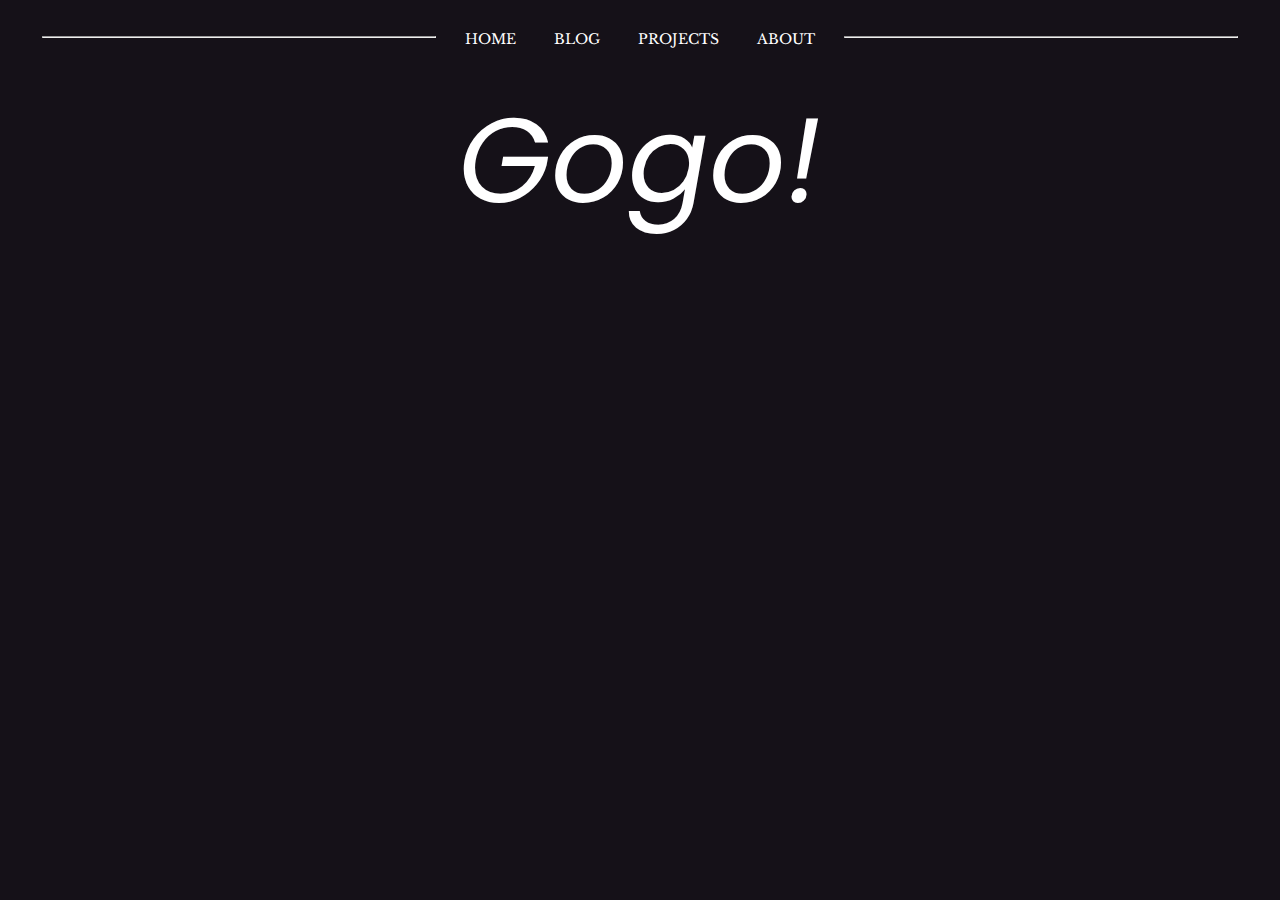
<file: index.html>
<!DOCTYPE html>
<html lang="en">
  <head>
    <meta charset="UTF-8">
    <meta name="viewport" content="width=device-width, initial-scale=1.0">
    <meta http-equiv="X-UA-Compatible" content="ie=edge">
    <title>Gogo</title>
    <link rel="stylesheet" href="style.css">
    <link rel="preconnect" href="https://fonts.googleapis.com">
    <link rel="preconnect" href="https://fonts.gstatic.com" crossorigin>
    <!-- libre baskerville: 400, 400 ital, 700 -->
    <link href="https://fonts.googleapis.com/css2?family=Libre+Baskerville:ital,wght@0,400;0,700;1,400&display=swap" rel="stylesheet">
    <!-- poppins: 100, 400, 400 ital, 700 -->
    <link href="https://fonts.googleapis.com/css2?family=Poppins:ital,wght@0,100;0,400;0,700;1,400&display=swap" rel="stylesheet">
  </head>
  <body>
    <header>
        <hr class="header-rule">
        <ul id="header-list">
          <li class="header-button selected"><a href="index.html">HOME</a></li>
          <li class="header-button"><a href="blog-template.html">BLOG</a></li>
          <li class="header-button"><a href="projects.html">PROJECTS</a></li>
          <li class="header-button">ABOUT</li>
        </ul>
        <hr class="header-rule">
    </header>
    <div id="title"><i>Gogo!</i></div>
	<script src="index.js"></script>
  </body>
</html>
</file>
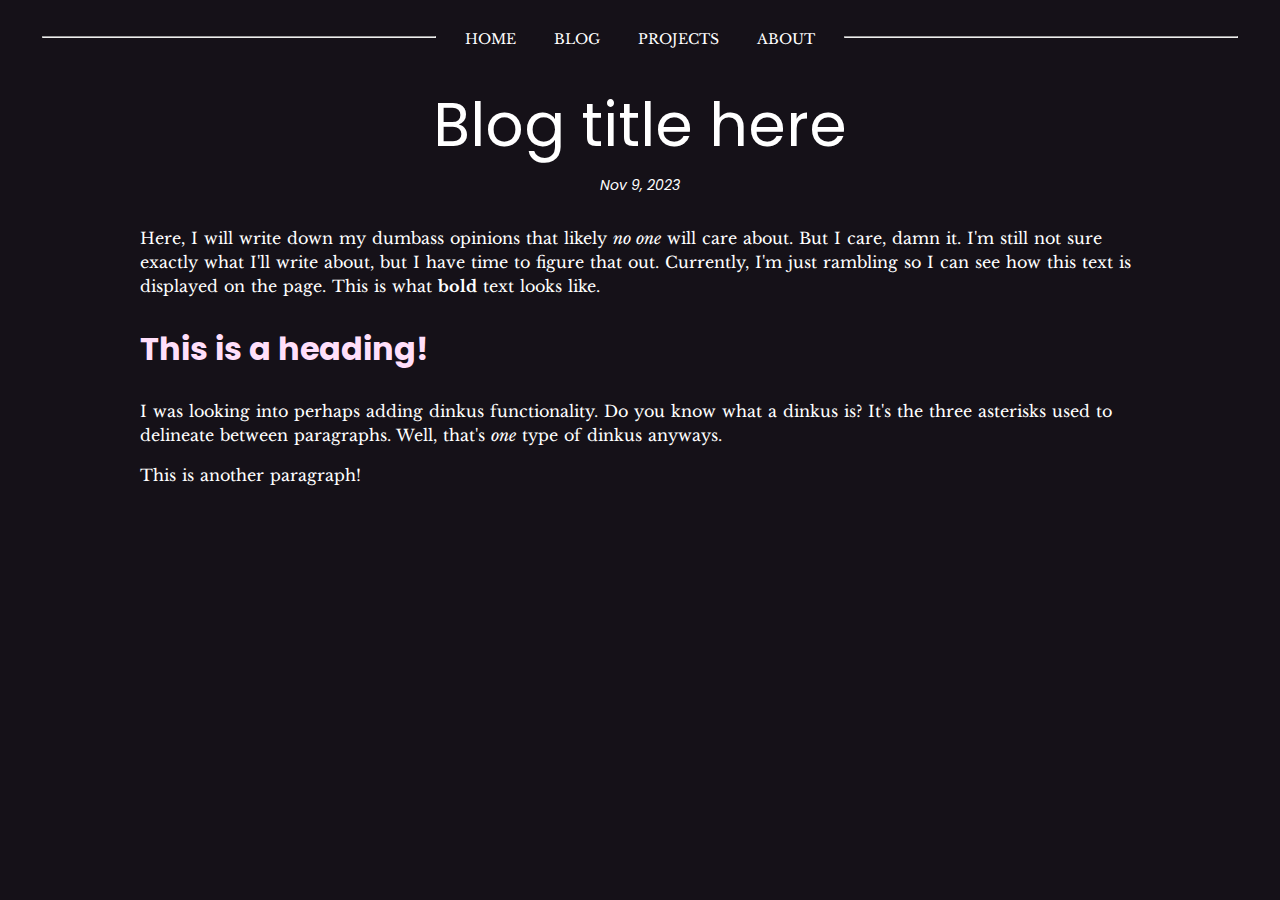
<file: blog-template.html>
<!DOCTYPE html>
<html lang="en">
<head>
    <meta charset="UTF-8">
    <meta http-equiv="X-UA-Compatible" content="IE=edge">
    <meta name="viewport" content="width=device-width, initial-scale=1.0">
    <title>Document</title>
    <link rel="stylesheet" href="style.css">
    <link rel="preconnect" href="https://fonts.googleapis.com">
    <link rel="preconnect" href="https://fonts.gstatic.com" crossorigin>
    <!-- libre baskerville: 400, 400 ital, 700 -->
    <link href="https://fonts.googleapis.com/css2?family=Libre+Baskerville:ital,wght@0,400;0,700;1,400&display=swap" rel="stylesheet">
    <!-- poppins: 400, 400 ital, 700 -->
    <link href="https://fonts.googleapis.com/css2?family=Poppins:ital,wght@0,400;0,700;1,400&display=swap" rel="stylesheet">
</head>
<body>
    <header>
        <hr class="header-rule">
        <ul id="header-list">
          <li class="header-button"><a href="index.html">HOME</a></li>
          <li class="header-button selected"><a href="blog-template.html">BLOG</a></li>
          <li class="header-button"><a href="projects.html">PROJECTS</a></li>
          <li class="header-button">ABOUT</li>
        </ul>
        <hr class="header-rule">
    </header>
    <!-- CONTENT BEGINS HERE -->
    <div class="blog-main">
        <h1>Blog title here</h1>
        <div class="blog-date">Nov 9, 2023</div>
        <p>
            Here, I will write down my dumbass opinions that likely <i>no one</i> will care about. But I care, damn it. I'm still not sure exactly what I'll write about, but I have time to figure that out. Currently, I'm just rambling so I can see how this text is displayed on the page. This is what <b>bold</b> text looks like.
        </p>
        <h2 style="color: var(--col3);">This is a heading!</h2>
        <p>
            I was looking into perhaps adding dinkus functionality. Do you know what a dinkus is? It's the three asterisks used to delineate between paragraphs. Well, that's <i>one</i> type of dinkus anyways.
        </p>
        <p>
            This is another paragraph!
        </p>
    </div>
</body>
</html>
</file>
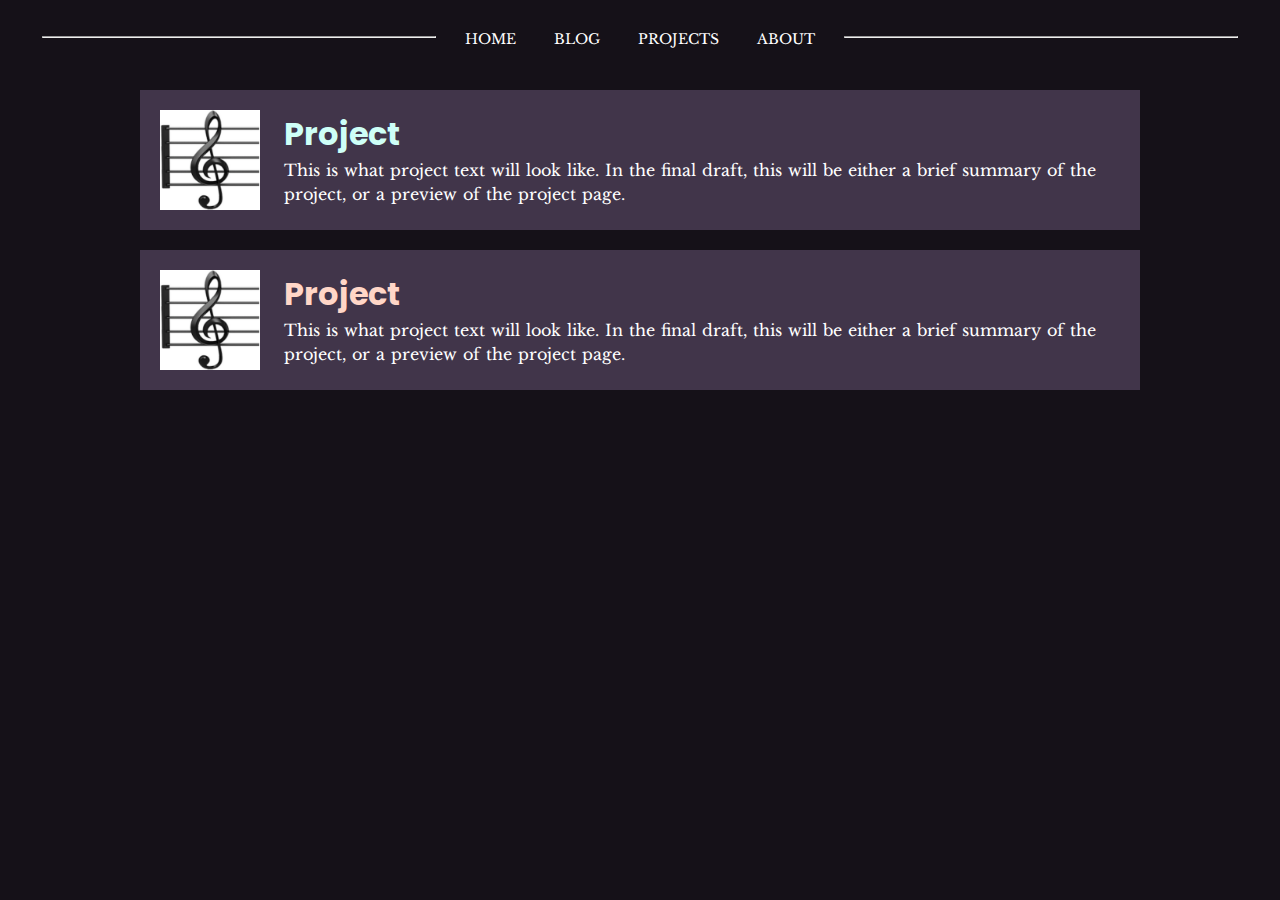
<file: projects.html>
<!DOCTYPE html>
<html lang="en" dir="ltr">
  <head>
    <meta charset="utf-8">
    <title></title>
    <link rel="stylesheet" href="style.css">
    <link rel="preconnect" href="https://fonts.googleapis.com">
    <link rel="preconnect" href="https://fonts.gstatic.com" crossorigin>
    <!-- libre baskerville: 400, 400 ital, 700 -->
    <link href="https://fonts.googleapis.com/css2?family=Libre+Baskerville:ital,wght@0,400;0,700;1,400&display=swap" rel="stylesheet">
    <!-- poppins: 100, 400, 400 ital, 700 -->
    <link href="https://fonts.googleapis.com/css2?family=Poppins:ital,wght@0,100;0,400;0,700;1,400&display=swap" rel="stylesheet">
  </head>
  <body>
    <header>
        <hr class="header-rule">
        <ul id="header-list">
            <li class="header-button"><a href="index.html">HOME</a></li>
            <li class="header-button"><a href="blog-template.html">BLOG</a></li>
            <li class="header-button selected"><a href="projects.html">PROJECTS</a></li>
            <li class="header-button">ABOUT</li>
        </ul>
        <hr class="header-rule">
    </header>
    <!-- CONTENT BEGINS HERE -->
    <div class="projects-main">
      <div class="project">
        <img src="assets/test-icon.png" alt="None">
        <div class="project-text">
          <h1 style="color: var(--col1);">Project</h1>
          <p>This is what project text will look like. In the final draft, this will be either a brief summary of the project, or a preview of the project page.</p>
        </div>
      </div>
      <div class="project">
        <img src="assets/test-icon.png" alt="None">
        <div class="project-text">
          <h1 style="color: var(--col2);">Project</h1>
          <p>This is what project text will look like. In the final draft, this will be either a brief summary of the project, or a preview of the project page.</p>
        </div>
      </div>
    </div>
  </body>
</html>
</file>
<file: style.css>
/* #region Boilerplate */

:root {
    --col1: #cefff7;
    --col2: #ffd6c7;
    --col3: #ffdffa;
    --bg: #151118;
    --active: #d9d0d8;
}

body {
    background-color: var(--bg);
}

* {
    color: white;
}

header {
    padding: 20px 0px;
    text-align: center;
}

.header-button {
    font-family: 'Libre Baskerville', serif;
    font-size: 14px;
    display: inline-block;
    padding: 0px 17px;
    position: relative;
    top: -2px;
}

#header-list {
    margin: auto;
    width: 400px;
    padding: 0;
    display: inline-block;
}

.header-rule {
    width: calc(50% - 240px);
    display: inline-block;
}

a {
    text-decoration: none;
}

.header-button > a:hover {
    color: var(--active);
}

.selected {
    color: var(--active);
}

/* #endregion */

/* #region Home */

#title {
    text-align: center;
    font-family: 'Poppins', sans-serif;
    font-size: 120px;
}

/* #endregion */

/* #region Blog */

.blog-main {
    width: 1000px;
    margin: auto;
}

@media (max-width: 1100px) {
    .blog-main {width: calc(1000% / 11)}
}

.blog-main > h1 {
    text-align: center;
    font-family: 'Poppins', sans-serif;
    font-size: 60px;
    font-weight: 400;
    margin: 10px 0px 5px 0px;
}

.blog-main > .blog-date {
    text-align: center;
    font-family: 'Poppins', sans-serif;
    font-size: 14px;
    font-style: italic;
    /* font-weight: 100; */
    margin-bottom: 30px;
}

.blog-main > p {
    font-family: 'Libre Baskerville', serif;
    font-size: 16px;
    line-height: 1.5;
    word-spacing: 1px;
    overflow-wrap: anywhere;
}

.blog-main > h2 {
    font-family: 'Poppins', sans-serif;
    font-size: 32px;
    font-weight: 700;
}

/* #endregion */

/* #region Projects */

.projects-main {
    width: 1000px;
    margin: auto;
}

@media (max-width: 1100px) {
    .projects-main {width: calc(1000% / 11)}
}

.project {
  background-color: #41354a;
  padding: 20px;
  margin: 20px 0;
}

.project:hover {
  background-color: #322938;
}

.project > img {
  width: 100px;
  display: inline-block;
  vertical-align: top;
}

.project-text {
  display: inline-block;
  margin-left: 20px;
  width: calc(100% - 140px);
}

.project-text > h1 {
    font-family: 'Poppins', sans-serif;
    font-size: 32px;
    font-weight: 700;
    margin: 0;
}

.project-text > p {
  font-family: 'Libre Baskerville', serif;
  font-size: 16px;
  line-height: 1.5;
  word-spacing: 1px;
  /* overflow-wrap: anywhere; */
  margin: 0;
}


/* #endregion */
</file>
